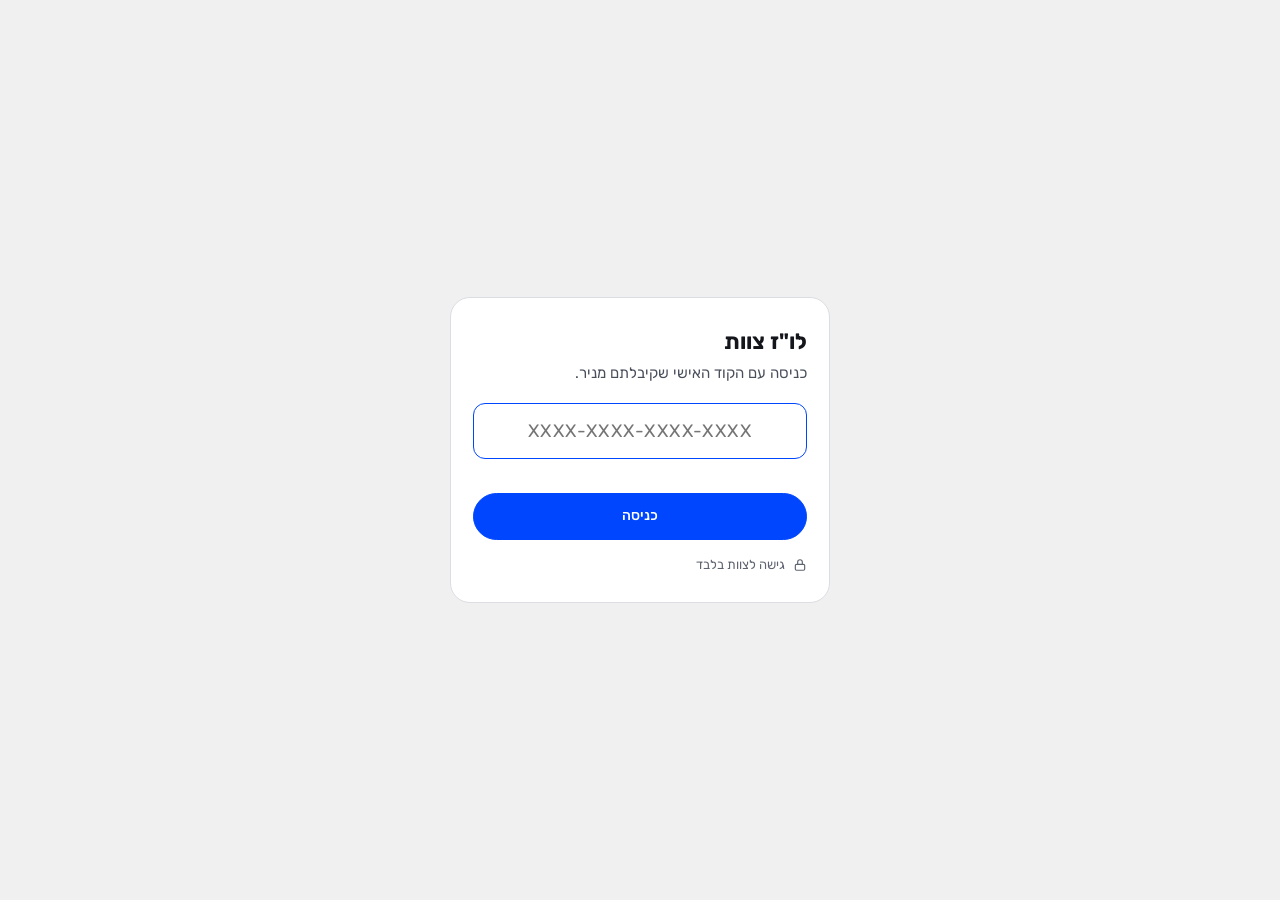
<file: index.html>
<!doctype html>
<html lang="he" dir="rtl">
<head>
<meta charset="utf-8">
<meta name="viewport" content="width=device-width, initial-scale=1, viewport-fit=cover">
<meta name="robots" content="noindex, nofollow, noarchive, nosnippet">
<meta name="referrer" content="no-referrer">
<meta http-equiv="Content-Security-Policy" content="default-src 'none'; script-src 'self'; style-src 'self' 'unsafe-inline'; font-src 'self'; img-src 'self' data: blob:; connect-src https://ndrhiikczkbosentclnh.supabase.co; base-uri 'none'; form-action 'none'; manifest-src 'self'; worker-src 'self'">
<meta name="theme-color" content="#0046ff">
<title>לו"ז צוות</title>
<link rel="manifest" href="staff.webmanifest">
<link rel="apple-touch-icon" href="icons/staff-180.png">
<meta name="apple-mobile-web-app-capable" content="yes">
<meta name="mobile-web-app-capable" content="yes">
<meta name="apple-mobile-web-app-title" content="לו"ז צוות">
<meta name="apple-mobile-web-app-status-bar-style" content="default">
<link rel="stylesheet" href="app.css">
</head>
<body>
<div id="app"></div>
<div id="print" aria-hidden="true"></div>
<script src="app.js"></script>
</body>
</html>
</file>
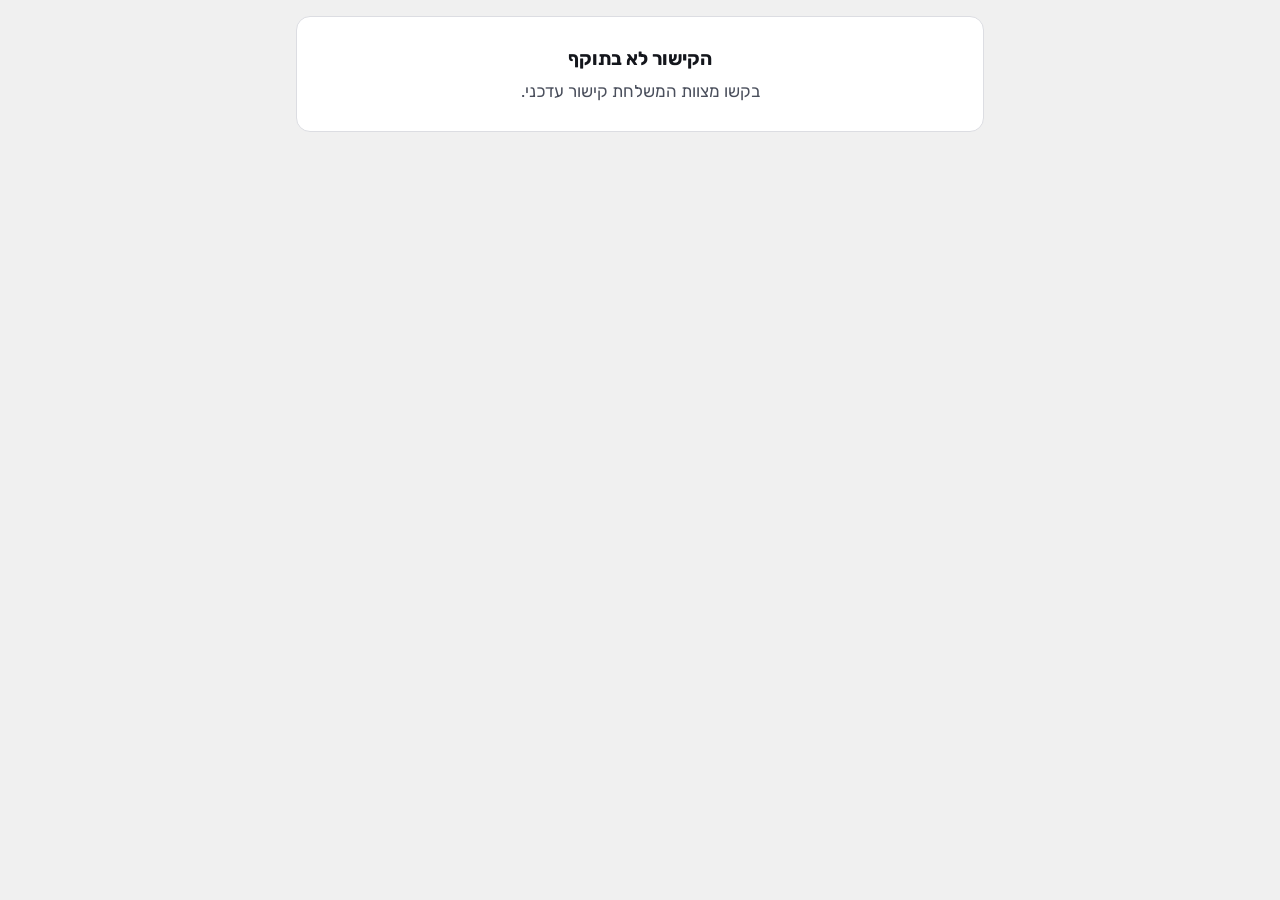
<file: f.html>
<!doctype html>
<html lang="he" dir="rtl">
<head>
<meta charset="utf-8">
<meta name="viewport" content="width=device-width, initial-scale=1, viewport-fit=cover">
<meta name="robots" content="noindex, nofollow, noarchive, nosnippet">
<meta name="referrer" content="no-referrer">
<meta http-equiv="Content-Security-Policy" content="default-src 'none'; script-src 'self'; style-src 'self' 'unsafe-inline'; font-src 'self'; img-src 'self' data:; connect-src https://ndrhiikczkbosentclnh.supabase.co; base-uri 'none'; form-action 'none'; manifest-src 'self'; worker-src 'self'">
<meta name="theme-color" content="#0046ff">
<title>לו"ז המשלחת · לונדון</title>
<link rel="manifest" href="fellows.webmanifest">
<link rel="apple-touch-icon" href="icons/fellows-180.png">
<meta name="apple-mobile-web-app-capable" content="yes">
<meta name="mobile-web-app-capable" content="yes">
<meta name="apple-mobile-web-app-title" content="לו"ז לונדון">
<meta name="apple-mobile-web-app-status-bar-style" content="default">
<link rel="stylesheet" href="f.css">
</head>
<body>
<div id="app"></div>
<script src="f.js"></script>
</body>
</html>
</file>
<file: app.css>
@font-face{font-family:Rubik;font-weight:400;font-display:swap;src:url(fonts/rubik-hebrew-400-normal.woff2) format("woff2");unicode-range:U+0590-05FF,U+200C-2010,U+20AA,U+25CC,U+FB1D-FB4F}
@font-face{font-family:Rubik;font-weight:500;font-display:swap;src:url(fonts/rubik-hebrew-500-normal.woff2) format("woff2");unicode-range:U+0590-05FF,U+200C-2010,U+20AA,U+25CC,U+FB1D-FB4F}
@font-face{font-family:Rubik;font-weight:700;font-display:swap;src:url(fonts/rubik-hebrew-700-normal.woff2) format("woff2");unicode-range:U+0590-05FF,U+200C-2010,U+20AA,U+25CC,U+FB1D-FB4F}
@font-face{font-family:Rubik;font-weight:400;font-display:swap;src:url(fonts/rubik-latin-400-normal.woff2) format("woff2");unicode-range:U+0000-00FF,U+0131,U+0152-0153,U+02BB-02BC,U+02C6,U+02DA,U+02DC,U+2000-206F,U+2074,U+20AC,U+2122,U+2191,U+2193,U+2212,U+2215,U+FEFF,U+FFFD}
@font-face{font-family:Rubik;font-weight:500;font-display:swap;src:url(fonts/rubik-latin-500-normal.woff2) format("woff2");unicode-range:U+0000-00FF,U+0131,U+0152-0153,U+02BB-02BC,U+02C6,U+02DA,U+02DC,U+2000-206F,U+2074,U+20AC,U+2122,U+2191,U+2193,U+2212,U+2215,U+FEFF,U+FFFD}
@font-face{font-family:Rubik;font-weight:700;font-display:swap;src:url(fonts/rubik-latin-700-normal.woff2) format("woff2");unicode-range:U+0000-00FF,U+0131,U+0152-0153,U+02BB-02BC,U+02C6,U+02DA,U+02DC,U+2000-206F,U+2074,U+20AC,U+2122,U+2191,U+2193,U+2212,U+2215,U+FEFF,U+FFFD}

:root{
  --blue:#0046ff; --blue-ink:#0035c4; --blue-soft:#e6edff; --sky:#0fb4f5; --teal:#23d7cd;
  --bg:#f0f0f0; --card:#fff; --ink:#14161c; --ink-2:#4a4f5c; --ink-3:#5f6472; --line:#dcdde2;
  --ok:#14866d; --ok-soft:#e3f5ef; --warn:#a85a00; --warn-soft:#fff2df; --bad:#c62828;
  --r:14px; --pill:999px;
}
*{box-sizing:border-box}
html,body{margin:0}
body{font-family:Rubik,system-ui,sans-serif;background:var(--bg);color:var(--ink);font-size:16px;line-height:1.45;-webkit-text-size-adjust:100%;-webkit-tap-highlight-color:transparent}
button,input,select,textarea{font:inherit;color:inherit}
button{cursor:pointer}
.bidi{unicode-bidi:plaintext}
.hidden{display:none!important}
:focus-visible{outline:3px solid var(--sky);outline-offset:2px}

/* ── כניסה ── */
.login{min-height:100dvh;display:grid;place-items:center;padding:24px 16px}
.login-box{width:100%;max-width:380px;background:var(--card);border:1px solid var(--line);border-radius:20px;padding:28px 22px}
.login h1{font-size:22px;margin:0 0 6px}
.login p{margin:0 0 18px;color:var(--ink-2);font-size:15px}
.login input{width:100%;padding:14px;border:1.5px solid var(--line);border-radius:12px;font-size:18px;letter-spacing:.08em;text-align:center;direction:ltr;text-transform:uppercase}
.login input:focus{border-color:var(--blue);outline:none}
.login .err{color:var(--bad);font-size:14px;min-height:20px;margin-top:8px}
.lock{display:flex;gap:8px;align-items:center;color:var(--ink-3);font-size:13px;margin-top:16px}

/* ── כותרת ── */
.top{position:sticky;top:0;z-index:20;background:var(--blue);color:#fff;padding:10px 16px 0;padding-top:max(10px,env(safe-area-inset-top))}
.top-row{display:flex;align-items:center;gap:10px;max-width:960px;margin:0 auto}
.top h1{font-size:17px;font-weight:700;margin:0;flex:1}
.top .who{font-size:13px;opacity:.85}
.icon-btn{border:0;background:rgba(255,255,255,.14);color:#fff;border-radius:var(--pill);height:44px;min-width:44px;padding:0 12px;display:inline-flex;align-items:center;gap:6px;font-size:14px}
.icon-btn:hover{background:rgba(255,255,255,.24)}
.tabs{display:flex;gap:4px;overflow-x:auto;max-width:960px;margin:10px auto 0;scrollbar-width:none}
.tabs::-webkit-scrollbar{display:none}
.tab{flex:1 0 auto;border:0;background:transparent;color:rgba(255,255,255,.9);padding:8px 12px 10px;border-bottom:3px solid transparent;font-size:14px;white-space:nowrap}
.tab b{display:block;font-size:15px;color:#fff;font-weight:500}
.tab[aria-selected="true"]{border-bottom-color:#fff;color:#fff}
.tab[aria-selected="true"] b{font-weight:700}
.tab .dot{display:inline-block;width:7px;height:7px;border-radius:50%;background:var(--teal);margin-inline-start:4px;vertical-align:middle}

.wrap{max-width:960px;margin:0 auto;padding:14px 16px 120px}
.banner{border-radius:12px;padding:10px 14px;font-size:14px;margin-bottom:12px}
.banner.warn{background:var(--warn-soft);color:var(--warn)}
.banner.info{background:var(--blue-soft);color:var(--blue-ink)}

/* ── עכשיו ── */
.now{background:var(--card);border:1.5px solid var(--blue);border-radius:var(--r);padding:14px 16px;margin-bottom:14px;display:grid;gap:8px}
.now-label{font-size:12px;font-weight:700;color:var(--blue);letter-spacing:.04em;display:flex;align-items:center;gap:6px}
.pulse{width:9px;height:9px;border-radius:50%;background:var(--blue);animation:pulse 1.6s ease-out infinite}
@keyframes pulse{0%{box-shadow:0 0 0 0 rgba(0,70,255,.45)}100%{box-shadow:0 0 0 10px rgba(0,70,255,0)}}
@media (prefers-reduced-motion:reduce){.pulse{animation:none}}
.now-what{font-size:18px;font-weight:700}
.now-next{font-size:14px;color:var(--ink-2)}
.now-next b{color:var(--ink)}

/* ── פס כלים ── */
.bar{display:flex;flex-wrap:wrap;gap:8px;align-items:center;margin-bottom:12px}
.seg{display:inline-flex;background:#e2e3e8;border-radius:var(--pill);padding:3px}
.seg button{border:0;background:transparent;border-radius:var(--pill);min-height:40px;padding:8px 14px;font-size:14px;color:var(--ink-2)}
.seg button[aria-pressed="true"]{background:#fff;color:var(--ink);font-weight:500;box-shadow:0 1px 2px rgba(0,0,0,.08)}
.btn{border:1.5px solid var(--blue);background:#fff;color:var(--blue);border-radius:var(--pill);min-height:44px;padding:8px 16px;font-size:14px;font-weight:500;display:inline-flex;align-items:center;gap:6px}
.btn.solid{background:var(--blue);color:#fff}
.btn.ghost{border-color:var(--line);color:var(--ink-2)}
.btn.danger{border-color:var(--bad);color:var(--bad)}
.btn:disabled{opacity:.5;cursor:default}
.spacer{flex:1}

/* ── כרטיס יום ── */
.dayhead{background:var(--card);border:1px solid var(--line);border-radius:var(--r);padding:14px 16px;margin-bottom:12px}
.dayhead h2{margin:0;font-size:19px}
.dayhead .owner{color:var(--ink-2);font-size:14px;margin-top:2px}
.dayhead .gear{margin-top:10px;font-size:14px;color:var(--ink-2)}
.dayhead .gear b{color:var(--ink);font-weight:500}
.dayhead button{margin-top:10px}

.sec-title{font-size:14px;font-weight:700;color:var(--ink-3);margin:18px 4px 8px;letter-spacing:.03em}

.slot{display:grid;grid-template-columns:62px 1fr;gap:0 10px;margin-bottom:8px}
.slot-time{font-weight:700;font-size:16px;color:var(--blue);padding-top:12px;text-align:center;font-variant-numeric:tabular-nums;direction:ltr}
.slot-time.none{color:var(--ink-3);font-size:13px;font-weight:500}
.slot-items{display:grid;gap:6px}
.slot.past .slot-time{color:var(--ink-3)}
.slot.past .item{opacity:.62}
.slot.current .item.ev{border-color:var(--blue);box-shadow:inset -4px 0 0 var(--blue)}

.item{background:var(--card);border:1px solid var(--line);border-radius:12px;padding:10px 12px;display:flex;gap:10px;align-items:flex-start;text-align:start;width:100%}
.item.task{background:#fafafb;border-style:dashed}
.item.task.done{opacity:.55}
.item.task.done .i-what{text-decoration:line-through}
.check{flex:0 0 32px;height:32px;position:relative;border:2px solid var(--ink-3);border-radius:7px;background:#fff;display:grid;place-items:center;margin-top:1px;padding:0}
.check[aria-checked="true"]{background:var(--ok);border-color:var(--ok);color:#fff}
.i-body:disabled{cursor:default;color:inherit}
.i-body{flex:1;min-width:0;cursor:pointer;border:0;background:none;padding:0;text-align:start}
.i-what{font-weight:500;font-size:15.5px;white-space:pre-line}
.i-meta{display:grid;gap:2px;margin-top:4px;font-size:14.5px;color:var(--ink-2)}
.i-meta span{white-space:pre-line;overflow-wrap:anywhere}
.i-meta bdi{unicode-bidi:isolate}
.i-meta i{font-style:normal;color:var(--ink-3);font-size:13px;margin-inline-end:4px}
.tags{display:flex;gap:6px;margin-top:6px;flex-wrap:wrap}
.tag{font-size:12.5px;padding:2px 8px;border-radius:var(--pill);background:var(--blue-soft);color:var(--blue-ink);font-weight:500}
.tag.task{background:#ececf0;color:var(--ink-2)}
.tag.warn{background:var(--warn-soft);color:var(--warn)}
.add-row{margin-top:10px;display:flex;gap:8px;flex-wrap:wrap}

/* ── חלונית עריכה ── */
.sheet-bg{position:fixed;inset:0;background:rgba(10,14,30,.45);z-index:50;display:flex;align-items:flex-end;justify-content:center}
.sheet{background:#fff;width:100%;max-width:640px;max-height:92dvh;overflow:auto;border-radius:20px 20px 0 0;padding:18px 16px calc(18px + env(safe-area-inset-bottom))}
@media (min-width:700px){.sheet-bg{align-items:center}.sheet{border-radius:20px}}
.sheet h3{margin:0 0 12px;font-size:18px}
.field{display:grid;gap:4px;margin-bottom:12px}
.field label{font-size:14px;font-weight:500;color:var(--ink-2)}
.field input[type=text],.field input[type=time],.field textarea,.field select{width:100%;border:1.5px solid var(--line);border-radius:10px;padding:10px 12px;background:#fff;font-size:16px}
.field textarea{min-height:44px;resize:vertical}
.field input:focus,.field textarea:focus,.field select:focus{border-color:var(--blue);outline:none}
.row2{display:grid;grid-template-columns:1fr 1fr;gap:10px}
.time-row{display:flex;gap:6px;align-items:center;flex-wrap:wrap}
.time-row input{flex:1 1 120px;direction:ltr}
.chip{border:1px solid var(--line);background:#fff;border-radius:var(--pill);min-height:44px;min-width:48px;padding:6px 12px;font-size:15px;direction:ltr}
.toggle{display:flex;gap:10px;align-items:center;padding:12px;border-radius:12px;background:var(--blue-soft);margin-bottom:12px;cursor:pointer}
.toggle input{width:22px;height:22px;accent-color:var(--blue)}
.pubbox{border-inline-start:3px solid var(--blue);padding-inline-start:12px;margin-bottom:12px}
.hint{font-size:13.5px;color:var(--ink-3)}
.sheet-actions{display:flex;gap:8px;flex-wrap:wrap;margin-top:6px;position:sticky;bottom:-18px;background:#fff;padding:10px 0 4px}

/* ── היסטוריה ── */
.hist{display:grid;gap:6px}
.hist-row{display:flex;gap:10px;align-items:center;font-size:14px;border-bottom:1px solid var(--line);padding:8px 0}
.hist-row .h-txt{flex:1;min-width:0}
.hist-row small{color:var(--ink-3);display:block}

/* ── תצוגת תמונה ── */
.img-prev{width:100%;border-radius:12px;border:1px solid var(--line);display:block;margin:8px 0 12px;background:#fff}

.toast{position:fixed;bottom:calc(20px + env(safe-area-inset-bottom));left:50%;transform:translateX(-50%);background:var(--ink);color:#fff;padding:10px 18px;border-radius:var(--pill);font-size:14px;z-index:80;max-width:calc(100% - 32px)}

/* ── הדפסה ── */
#print{display:none;font-size:9pt}
#print.measure{display:block;position:absolute;top:0;left:-10000px;visibility:hidden}
.p-day{padding:0}
.p-head{display:flex;justify-content:space-between;align-items:flex-end;border-bottom:2.5pt solid var(--blue);padding-bottom:4pt;margin-bottom:5pt}
.p-head h2{margin:0;font-size:17pt;color:var(--blue);line-height:1.15}
.p-head .p-owner{font-size:11pt;font-weight:500}
.p-trip{font-size:8pt;color:var(--ink-3)}
.p-gear{border:1pt solid var(--line);border-radius:5pt;padding:4pt 7pt;margin-bottom:5pt;font-size:8.5pt;line-height:1.35}
.p-gear b,.p-pre b{color:var(--blue)}
.p-pre{font-size:8.5pt;margin-bottom:5pt}
table.p{width:100%;border-collapse:collapse;table-layout:fixed}
table.p th{background:var(--blue);color:#fff;font-weight:500;font-size:8pt;padding:2.5pt 5pt;text-align:start}
table.p td{border-bottom:.6pt solid #cfd2da;padding:2.5pt 5pt;vertical-align:top;overflow-wrap:anywhere;font-size:8.5pt;line-height:1.28}
table.p tr{break-inside:avoid}
table.p td.t{font-weight:700;color:var(--blue);direction:ltr;text-align:center;font-size:9pt}
table.p tr.only-task td{background:#f6f7f9}
.p-ev{font-weight:500}
.p-ev + .p-sub, .p-sub{color:#555b68;font-size:7.8pt}
.p-sub + .p-ev{margin-top:2pt}
.p-task{padding-inline-start:10pt;text-indent:-10pt}
.p-task::before{content:"☐ ";color:var(--ink-3)}
.p-gn{color:#3d424d;font-size:7.8pt}
.p-gn b{font-weight:500;color:var(--ink)}
.p-pub{display:inline-block;width:5pt;height:5pt;border-radius:50%;background:var(--teal);margin-inline-start:3pt;vertical-align:middle}
.p-end{margin-top:5pt;font-size:8.5pt}
.p-end h4{margin:0 0 2pt;font-size:9pt;color:var(--blue)}
.p-cols{columns:2;column-gap:14pt}
.p-foot{font-size:7pt;color:var(--ink-3);margin-top:4pt}
@media print{
  @page{size:A4 portrait;margin:10mm}
  body{background:#fff}
  #app,.toast,.sheet-bg{display:none!important}
  #print{display:block}
  .p-day{break-after:page;page-break-after:always}
  .p-day:last-child{break-after:auto;page-break-after:auto}
  *{-webkit-print-color-adjust:exact;print-color-adjust:exact}
}

.check::after{content:"";position:absolute;inset:-7px}
.shift-row{display:flex;gap:10px;align-items:center;margin-top:8px;min-height:44px;font-size:14px;color:var(--ink-2);cursor:pointer}
.shift-row input,.toggle input{width:24px;height:24px;flex:0 0 24px;accent-color:var(--blue)}
.pubbox{border-inline-start:0;background:#f6f8ff;border-radius:12px;padding:12px 12px 2px}

.pubrow{display:flex;flex-wrap:wrap;gap:8px;align-items:center;margin-top:12px}
.pubrow .btn{margin-top:0}
.pubstate{font-size:14px;font-weight:500;color:var(--ink-2);padding:6px 12px;border-radius:var(--pill);background:#ececf0}
.pubstate.on{background:#e3f5ef;color:#0e6b57}
.pubmark{color:var(--teal);font-size:10px;vertical-align:middle}
</file>
<file: f.css>
@font-face{font-family:Rubik;font-weight:400;font-display:swap;src:url(fonts/rubik-hebrew-400-normal.woff2) format("woff2");unicode-range:U+0590-05FF,U+200C-2010,U+20AA,U+25CC,U+FB1D-FB4F}
@font-face{font-family:Rubik;font-weight:500;font-display:swap;src:url(fonts/rubik-hebrew-500-normal.woff2) format("woff2");unicode-range:U+0590-05FF,U+200C-2010,U+20AA,U+25CC,U+FB1D-FB4F}
@font-face{font-family:Rubik;font-weight:700;font-display:swap;src:url(fonts/rubik-hebrew-700-normal.woff2) format("woff2");unicode-range:U+0590-05FF,U+200C-2010,U+20AA,U+25CC,U+FB1D-FB4F}
@font-face{font-family:Rubik;font-weight:400;font-display:swap;src:url(fonts/rubik-latin-400-normal.woff2) format("woff2");unicode-range:U+0000-00FF,U+2000-206F,U+20AC,U+2122,U+FEFF}
@font-face{font-family:Rubik;font-weight:500;font-display:swap;src:url(fonts/rubik-latin-500-normal.woff2) format("woff2");unicode-range:U+0000-00FF,U+2000-206F,U+20AC,U+2122,U+FEFF}
@font-face{font-family:Rubik;font-weight:700;font-display:swap;src:url(fonts/rubik-latin-700-normal.woff2) format("woff2");unicode-range:U+0000-00FF,U+2000-206F,U+20AC,U+2122,U+FEFF}
:root{--blue:#0046ff;--blue-ink:#0035c4;--blue-soft:#e6edff;--teal:#23d7cd;--bg:#f0f0f0;--ink:#14161c;--ink-2:#4a4f5c;--ink-3:#5f6472;--line:#dcdde2;--pill:999px}
*{box-sizing:border-box}
html,body{margin:0}
body{font-family:Rubik,system-ui,sans-serif;background:var(--bg);color:var(--ink);font-size:17px;line-height:1.45;-webkit-text-size-adjust:100%;-webkit-tap-highlight-color:transparent}
:focus-visible{outline:3px solid #0fb4f5;outline-offset:2px}
.top{background:var(--blue);color:#fff;padding:max(14px,env(safe-area-inset-top)) 16px 0;position:sticky;top:0;z-index:5}
.top-row{display:flex;align-items:center;gap:12px;max-width:720px;margin:0 auto}
.top-row img{height:34px;width:auto}
.top h1{margin:0;font-size:19px;font-weight:700;flex:1}
.top small{display:block;font-size:13px;font-weight:400;opacity:.9}
.tabs{display:flex;gap:4px;overflow-x:auto;max-width:720px;margin:12px auto 0;scrollbar-width:none}
.tabs::-webkit-scrollbar{display:none}
.tab{flex:1 0 auto;border:0;background:transparent;color:rgba(255,255,255,.9);padding:8px 12px 10px;border-bottom:3px solid transparent;font:inherit;font-size:14px;min-height:56px;cursor:pointer}
.tab b{display:block;font-size:16px;color:#fff;font-weight:500}
.tab[aria-selected="true"]{border-bottom-color:#fff}
.tab[aria-selected="true"] b{font-weight:700}
.wrap{max-width:720px;margin:0 auto;padding:16px 16px 60px}
.now{background:#fff;border:1.5px solid var(--blue);border-radius:14px;padding:14px 16px;margin-bottom:16px}
.now-label{font-size:13px;font-weight:700;color:var(--blue);margin-bottom:4px}
.now-what{font-size:19px;font-weight:700}
.now-next{font-size:15px;color:var(--ink-2);margin-top:4px}
.now-next b{color:var(--ink)}
.day-title{font-size:21px;margin:4px 4px 12px}
.list{list-style:none;margin:0;padding:0;background:#fff;border:1px solid var(--line);border-radius:14px;overflow:hidden}
.row{display:grid;grid-template-columns:64px 1fr;gap:12px;padding:14px 16px;border-top:1px solid var(--line)}
.row:first-child{border-top:0}
.row.past{color:var(--ink-3)}
.row.past .t{color:var(--ink-3)}
.row.current{background:var(--blue-soft)}
.t{font-weight:700;color:var(--blue);direction:ltr;text-align:right;font-variant-numeric:tabular-nums}
.what{font-weight:500}

.place{margin-top:4px;font-size:15px;color:var(--ink-2);overflow-wrap:anywhere}
.nav{display:inline-flex;align-items:center;gap:6px;margin-top:8px;min-height:40px;padding:6px 14px;border:1.5px solid var(--blue);border-radius:var(--pill);color:var(--blue);text-decoration:none;font-size:15px;font-weight:500}
.nav:active{background:var(--blue-soft)}
.empty{background:#fff;border:1px solid var(--line);border-radius:14px;padding:28px 20px;text-align:center;color:var(--ink-2)}
.empty b{display:block;color:var(--ink);font-size:19px;margin-bottom:6px}
.note{font-size:14px;color:var(--ink-3);margin:14px 4px 0}
.banner{background:#fff2df;color:#8a4a00;border-radius:12px;padding:10px 14px;font-size:15px;margin-bottom:12px}
@media (prefers-reduced-motion:no-preference){.row.current{transition:background .3s}}
</file>
